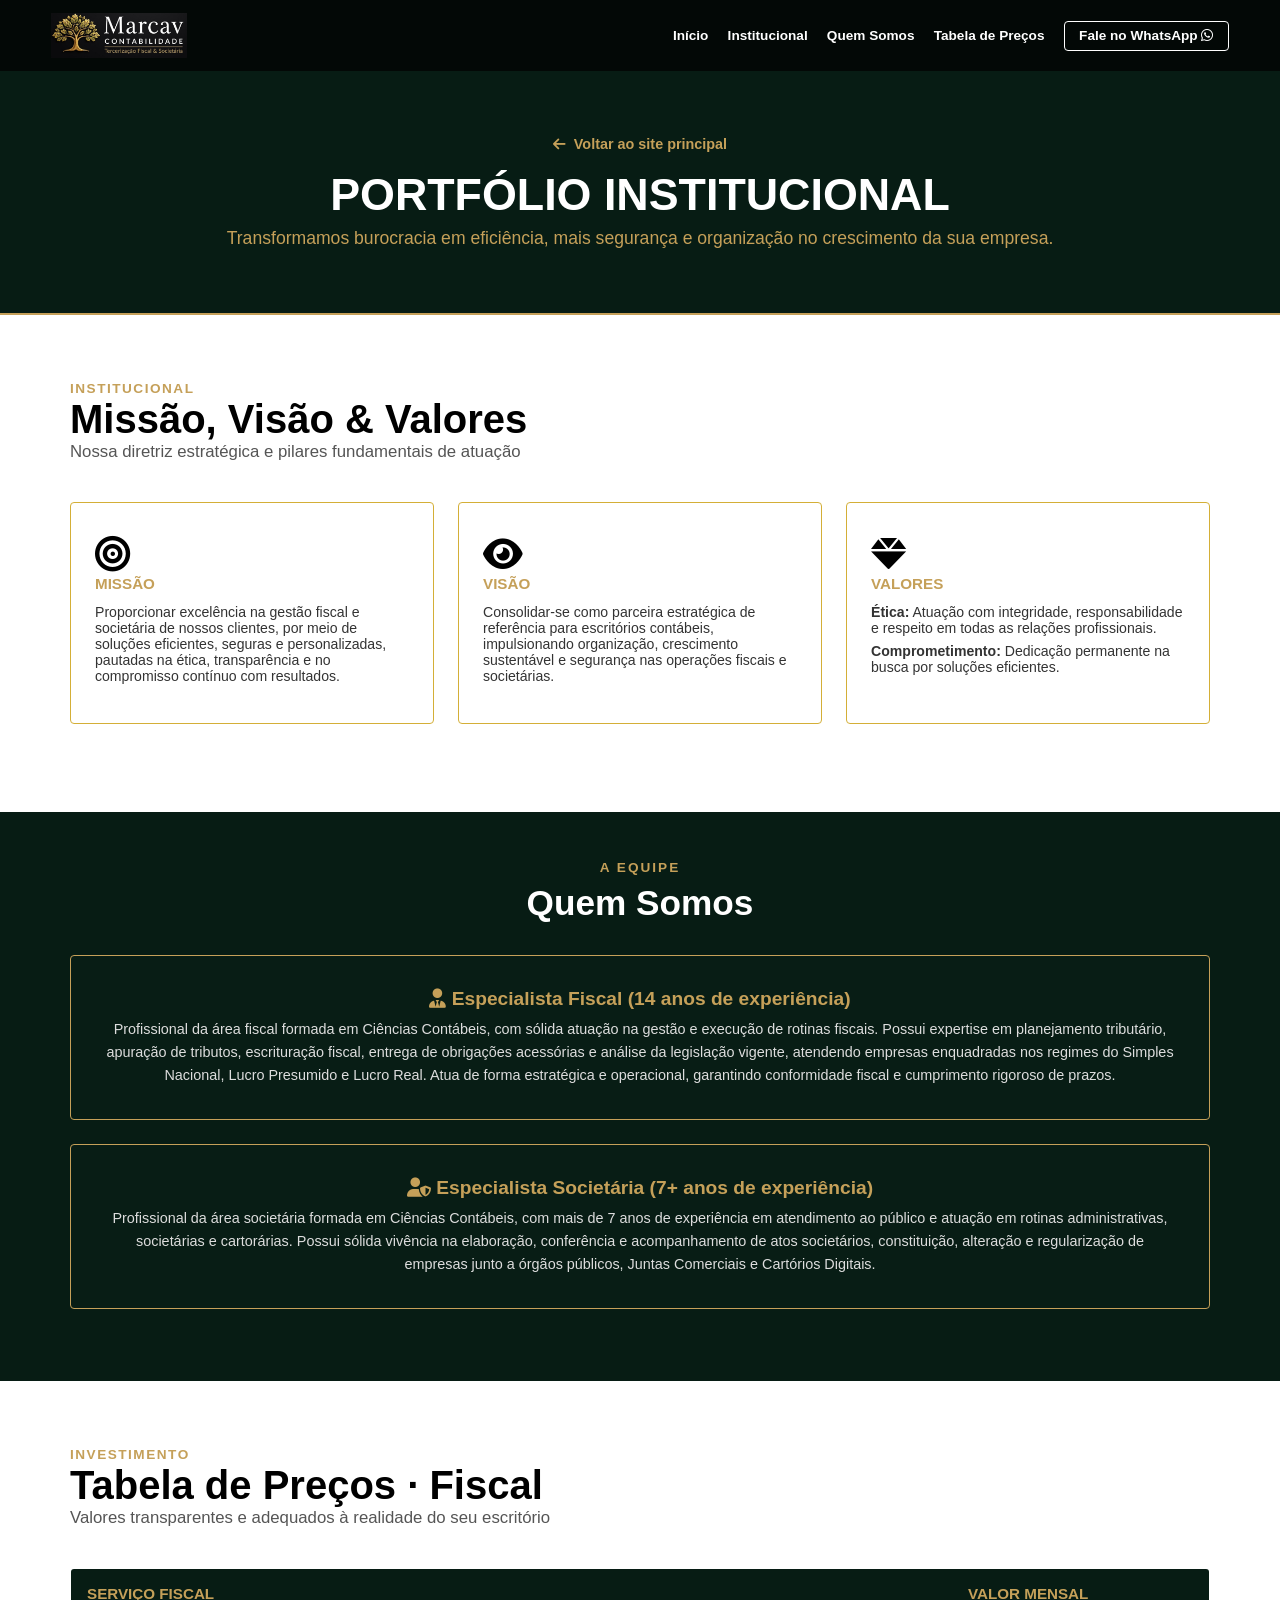
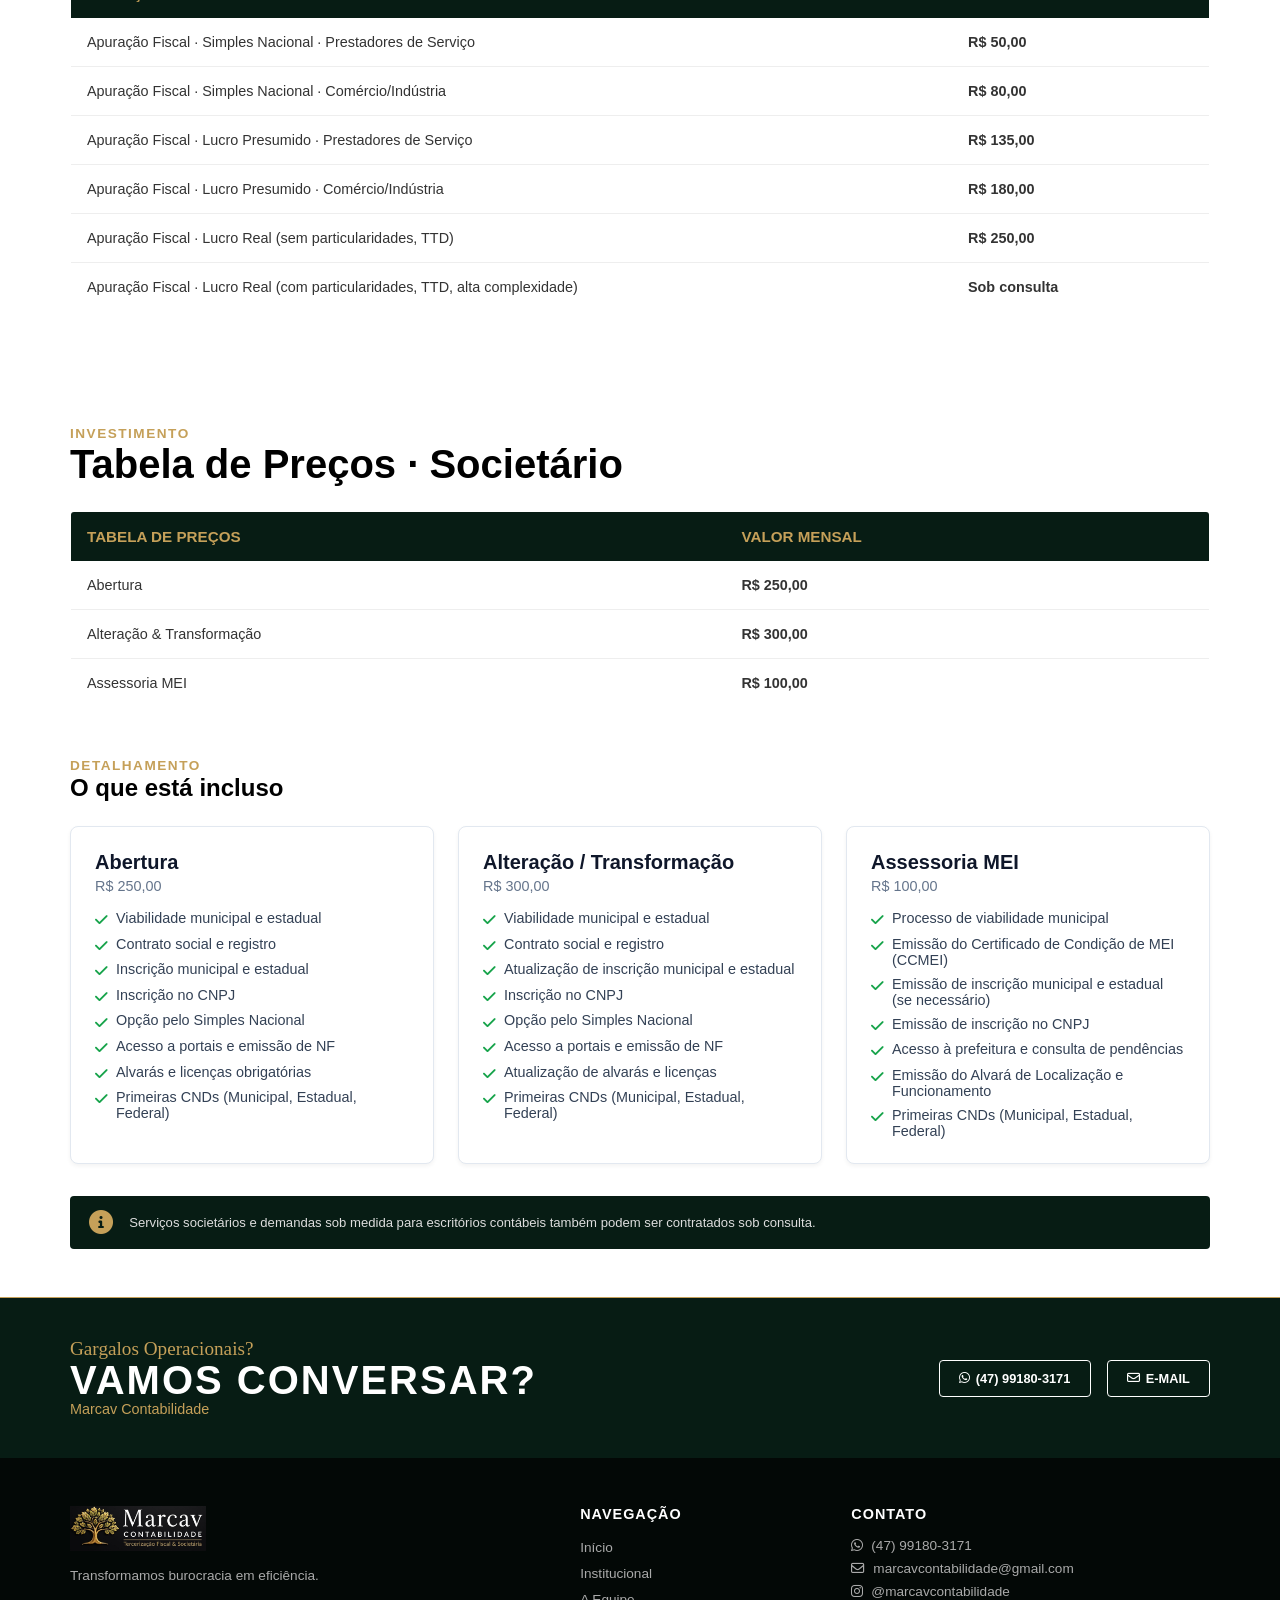
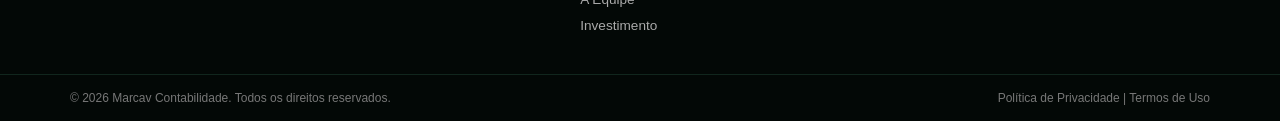
<file: portfolio/index.html>
<!DOCTYPE html>
<html lang="pt-BR">
<head>
  <meta charset="UTF-8">
  <meta name="viewport" content="width=device-width, initial-scale=1.0">
  <title>Portfólio Institucional - Marcav Contabilidade</title>
  <!-- Aponta para o style.css na pasta raiz -->
  <link rel="stylesheet" href="../style.css">
  <link rel="stylesheet" href="https://cdnjs.cloudflare.com/ajax/libs/font-awesome/6.0.0/css/all.min.css">
  
  <style>
    /* Estilos específicos para a visualização de tabelas e perfil da equipe no Portfólio */
    .portfolio-hero {
      background-color: var(--dark-green-bg);
      color: var(--text-white);
      padding: 4rem 4%;
      text-align: center;
      border-bottom: 2px solid var(--gold);
    }
    .portfolio-hero h1 {
      font-size: 2.8rem;
      color: var(--text-white);
      margin-bottom: 0.5rem;
    }
    .portfolio-hero p {
      color: var(--gold);
      font-size: 1.1rem;
    }
    
    .pricing-table-wrapper {
      overflow-x: auto;
      margin-top: 1.5rem;
    }
    .pricing-table {
      width: 100%;
      border-collapse: collapse;
      background-color: #ffffff;
      border: 1px solid var(--gold);
      border-radius: 4px;
      overflow: hidden;
    }
    .pricing-table th {
      background-color: var(--dark-green-bg);
      color: var(--gold);
      padding: 1rem;
      text-align: left;
      font-size: 0.95rem;
    }
    .pricing-table td {
      padding: 1rem;
      border-bottom: 1px solid #eeeeee;
      font-size: 0.9rem;
      color: #333;
    }
    .pricing-table tr:hover {
      background-color: #f9f9f9;
    }

    .team-card {
      background-color: var(--card-dark-bg);
      border: 1px solid var(--gold);
      border-radius: 4px;
      padding: 2rem;
      color: var(--text-white);
      margin-bottom: 1.5rem;
    }
    .team-card h3 {
      color: var(--gold);
      font-size: 1.2rem;
      margin-bottom: 0.5rem;
    }
    .team-card p {
      font-size: 0.9rem;
      line-height: 1.6;
      color: #dddddd;
    }

    .btn-voltar {
      display: inline-flex;
      align-items: center;
      gap: 8px;
      color: var(--gold);
      text-decoration: none;
      font-weight: bold;
      font-size: 0.9rem;
    }
  </style>
</head>
<body>

  <!-- Top Navbar -->
  <header class="navbar">
    <div class="logo">
      <a href="../index.html#home">
        <img src="../imagotipo.png" alt="Marcav Contabilidade" class="logo-img">
      </a>
    </div>

    <button class="mobile-menu-btn" aria-label="Abrir Menu">
      <i class="fas fa-bars"></i>
    </button>

    <nav>
      <ul class="nav-links">
        <li><a href="../index.html#home">Início</a></li>
        <li><a href="#institucional">Institucional</a></li>
        <li><a href="#equipe">Quem Somos</a></li>
        <li><a href="#investimento">Tabela de Preços</a></li>
        <li><a href="https://wa.me/5547991803171" target="_blank" class="btn-whatsapp-nav">Fale no WhatsApp <i class="fab fa-whatsapp"></i></a></li>
      </ul>
    </nav>
  </header>

  <!-- Header Hero Portfólio -->
  <section class="portfolio-hero">
    <div class="container">
      <a href="../index.html" class="btn-voltar"><i class="fas fa-arrow-left"></i> Voltar ao site principal</a>
      <h1 style="margin-top: 1rem;">PORTFÓLIO INSTITUCIONAL</h1>
      <p>Transformamos burocracia em eficiência, mais segurança e organização no crescimento da sua empresa.</p>
    </div>
  </section>

  <!-- Seção Institucional: Missão, Visão & Valores -->
  <section id="institucional" class="section-fiscal">
    <div class="container">
      <span class="section-subtag">INSTITUCIONAL</span>
      <h2 class="section-title-fiscal">Missão, Visão & Valores</h2>
      <p class="section-description">Nossa diretriz estratégica e pilares fundamentais de atuação</p>

      <div class="fiscal-cards-grid">
        <div class="fiscal-card">
          <div class="fiscal-icon"><i class="fas fa-bullseye"></i></div>
          <h3>MISSÃO</h3>
          <p>Proporcionar excelência na gestão fiscal e societária de nossos clientes, por meio de soluções eficientes, seguras e personalizadas, pautadas na ética, transparência e no compromisso contínuo com resultados.</p>
        </div>

        <div class="fiscal-card">
          <div class="fiscal-icon"><i class="fas fa-eye"></i></div>
          <h3>VISÃO</h3>
          <p>Consolidar-se como parceira estratégica de referência para escritórios contábeis, impulsionando organização, crescimento sustentável e segurança nas operações fiscais e societárias.</p>
        </div>

        <div class="fiscal-card">
          <div class="fiscal-icon"><i class="fas fa-gem"></i></div>
          <h3>VALORES</h3>
          <p><strong>Ética:</strong> Atuação com integridade, responsabilidade e respeito em todas as relações profissionais.</p>
          <p><strong>Comprometimento:</strong> Dedicação permanente na busca por soluções eficientes.</p>
        </div>
      </div>
    </div>
  </section>

  <!-- Seção Quem Somos / A Equipe -->
  <section id="equipe" class="banner-mei">
    <div class="container">
      <span class="banner-tagline">A EQUIPE</span>
      <h2 class="banner-title" style="margin-bottom: 2rem;">Quem Somos</h2>

      <div class="team-card">
        <h3><i class="fas fa-user-tie"></i> Especialista Fiscal (14 anos de experiência)</h3>
        <p>Profissional da área fiscal formada em Ciências Contábeis, com sólida atuação na gestão e execução de rotinas fiscais. Possui expertise em planejamento tributário, apuração de tributos, escrituração fiscal, entrega de obrigações acessórias e análise da legislação vigente, atendendo empresas enquadradas nos regimes do Simples Nacional, Lucro Presumido e Lucro Real. Atua de forma estratégica e operacional, garantindo conformidade fiscal e cumprimento rigoroso de prazos.</p>
      </div>

      <div class="team-card">
        <h3><i class="fas fa-user-shield"></i> Especialista Societária (7+ anos de experiência)</h3>
        <p>Profissional da área societária formada em Ciências Contábeis, com mais de 7 anos de experiência em atendimento ao público e atuação em rotinas administrativas, societárias e cartorárias. Possui sólida vivência na elaboração, conferência e acompanhamento de atos societários, constituição, alteração e regularização de empresas junto a órgãos públicos, Juntas Comerciais e Cartórios Digitais.</p>
      </div>
    </div>
  </section>

  <!-- Seção Tabela de Investimento / Preços -->
  <section id="investimento" class="section-fiscal">
    <div class="container">
      <span class="section-subtag">INVESTIMENTO</span>
      <h2 class="section-title-fiscal">Tabela de Preços · Fiscal</h2>
      <p class="section-description">Valores transparentes e adequados à realidade do seu escritório</p>

      <div class="pricing-table-wrapper">
        <table class="pricing-table">
          <thead>
            <tr>
              <th>SERVIÇO FISCAL</th>
              <th>VALOR MENSAL</th>
            </tr>
          </thead>
          <tbody>
            <tr>
              <td>Apuração Fiscal · Simples Nacional · Prestadores de Serviço</td>
              <td><strong>R$ 50,00</strong></td>
            </tr>
            <tr>
              <td>Apuração Fiscal · Simples Nacional · Comércio/Indústria</td>
              <td><strong>R$ 80,00</strong></td>
            </tr>
            <tr>
              <td>Apuração Fiscal · Lucro Presumido · Prestadores de Serviço</td>
              <td><strong>R$ 135,00</strong></td>
            </tr>
            <tr>
              <td>Apuração Fiscal · Lucro Presumido · Comércio/Indústria</td>
              <td><strong>R$ 180,00</strong></td>
            </tr>
            <tr>
              <td>Apuração Fiscal · Lucro Real (sem particularidades, TTD)</td>
              <td><strong>R$ 250,00</strong></td>
            </tr>
            <tr>
              <td>Apuração Fiscal · Lucro Real (com particularidades, TTD, alta complexidade)</td>
              <td><strong>Sob consulta</strong></td>
            </tr>
          </tbody>
        </table>
      </div>
  </section>

  <!-- Seção Tabela de Investimento / Preços -->
  <section id="investimento" class="section-fiscal">
    <div class="container">
      <span class="section-subtag">INVESTIMENTO</span>
      <h2 class="section-title-fiscal">Tabela de Preços · Societário</h2>
      <div class="pricing-table-wrapper">
        <table class="pricing-table">
          <thead>
            <tr>
              <th>TABELA DE PREÇOS</th>
              <th>VALOR MENSAL</th>
            </tr>
          </thead>
          <tbody>
            <tr>
              <td>Abertura</td>
              <td><strong>R$ 250,00</strong></td>
            </tr>
            <tr>
              <td>Alteração & Transformação</td>
              <td><strong>R$ 300,00</strong></td>
            </tr>
            <tr>
              <td>Assessoria MEI</td>
              <td><strong>R$ 100,00</strong></td>
            </tr>
            <tr>
            </tr>
          </tbody>
        </table>
      </div>
      
<!-- Detalhamento: O que está incluso -->
      <div class="detalhamento-container">
        <span class="section-subtag">DETALHAMENTO</span>
        <h3 class="section-title-fiscal detalhamento-title">O que está incluso</h3>

        <div class="detalhamento-grid">
          
          <!-- Card: Abertura -->
          <div class="detalhamento-card">
            <h4 class="detalhamento-card-title">Abertura</h4>
            <span class="detalhamento-card-price">R$ 250,00</span>
            <ul class="detalhamento-list">
              <li><i class="fas fa-check check-icon"></i>Viabilidade municipal e estadual</li>
              <li><i class="fas fa-check check-icon"></i>Contrato social e registro</li>
              <li><i class="fas fa-check check-icon"></i>Inscrição municipal e estadual</li>
              <li><i class="fas fa-check check-icon"></i>Inscrição no CNPJ</li>
              <li><i class="fas fa-check check-icon"></i>Opção pelo Simples Nacional</li>
              <li><i class="fas fa-check check-icon"></i>Acesso a portais e emissão de NF</li>
              <li><i class="fas fa-check check-icon"></i>Alvarás e licenças obrigatórias</li>
              <li><i class="fas fa-check check-icon"></i>Primeiras CNDs (Municipal, Estadual, Federal)</li>
            </ul>
          </div>

          <!-- Card: Alteração / Transformação -->
          <div class="detalhamento-card">
            <h4 class="detalhamento-card-title">Alteração / Transformação</h4>
            <span class="detalhamento-card-price">R$ 300,00</span>
            <ul class="detalhamento-list">
              <li><i class="fas fa-check check-icon"></i>Viabilidade municipal e estadual</li>
              <li><i class="fas fa-check check-icon"></i>Contrato social e registro</li>
              <li><i class="fas fa-check check-icon"></i>Atualização de inscrição municipal e estadual</li>
              <li><i class="fas fa-check check-icon"></i>Inscrição no CNPJ</li>
              <li><i class="fas fa-check check-icon"></i>Opção pelo Simples Nacional</li>
              <li><i class="fas fa-check check-icon"></i>Acesso a portais e emissão de NF</li>
              <li><i class="fas fa-check check-icon"></i>Atualização de alvarás e licenças</li>
              <li><i class="fas fa-check check-icon"></i>Primeiras CNDs (Municipal, Estadual, Federal)</li>
            </ul>
          </div>

          <!-- Card: Assessoria MEI -->
          <div class="detalhamento-card">
            <h4 class="detalhamento-card-title">Assessoria MEI</h4>
            <span class="detalhamento-card-price">R$ 100,00</span>
            <ul class="detalhamento-list">
              <li><i class="fas fa-check check-icon"></i>Processo de viabilidade municipal</li>
              <li><i class="fas fa-check check-icon"></i>Emissão do Certificado de Condição de MEI (CCMEI)</li>
              <li><i class="fas fa-check check-icon"></i>Emissão de inscrição municipal e estadual (se necessário)</li>
              <li><i class="fas fa-check check-icon"></i>Emissão de inscrição no CNPJ</li>
              <li><i class="fas fa-check check-icon"></i>Acesso à prefeitura e consulta de pendências</li>
              <li><i class="fas fa-check check-icon"></i>Emissão do Alvará de Localização e Funcionamento</li>
              <li><i class="fas fa-check check-icon"></i>Primeiras CNDs (Municipal, Estadual, Federal)</li>
            </ul>
          </div>

        </div>
      </div>
      <div class="fiscal-notice-bar" style="margin-top: 2rem;">
        <div class="notice-icon"><i class="fas fa-info-circle"></i></div>
        <p class="notice-text">Serviços societários e demandas sob medida para escritórios contábeis também podem ser contratados sob consulta.</p>
      </div>
    </div>
  </section>

  <!-- Banner CTA Contatos -->
  <section class="portfolio-cta-banner">
    <div class="container portfolio-cta-content">
      <div class="portfolio-cta-title">
        <span>Gargalos Operacionais?</span>
        <h2>VAMOS CONVERSAR?</h2>
        <small>Marcav Contabilidade</small>
      </div>
      <div class="portfolio-cta-buttons">
        <a href="https://wa.me/5547991803171" target="_blank" class="btn-cta-dark"><i class="fab fa-whatsapp"></i> (47) 99180-3171</a>
        <a href="mailto:marcavcontabilidade@gmail.com" class="btn-cta-dark"><i class="far fa-envelope"></i> E-MAIL</a>
      </div>
    </div>
  </section>

  <!-- Footer Principal -->
  <footer class="site-footer">
    <div class="container footer-grid">
      <div class="footer-brand">
        <img src="../imagotipo.png" alt="Marcav Contabilidade" class="footer-logo">
        <p>Transformamos burocracia em eficiência.</p>
      </div>

      <div class="footer-nav">
        <h4>NAVEGAÇÃO</h4>
        <ul>
          <li><a href="../index.html#home">Início</a></li>
          <li><a href="#institucional">Institucional</a></li>
          <li><a href="#equipe">A Equipe</a></li>
          <li><a href="#investimento">Investimento</a></li>
        </ul>
      </div>

      <div class="footer-contact-col">
        <h4>CONTATO</h4>
        <p><i class="fab fa-whatsapp"></i> (47) 99180-3171</p>
        <p><i class="far fa-envelope"></i> marcavcontabilidade@gmail.com</p>
        <p><i class="fab fa-instagram"></i> @marcavcontabilidade</p>
      </div>
    </div>

    <div class="footer-bottom">
      <div class="container footer-bottom-content">
        <p>&copy; 2026 Marcav Contabilidade. Todos os direitos reservados.</p>
        <div>
          <a href="#">Política de Privacidade</a> | <a href="#">Termos de Uso</a>
        </div>
      </div>
    </div>
  </footer>

  <!-- Aponta para o script.js na pasta raiz -->
  <script src="../script.js"></script>
</body>
</html>
</file>
<file: style.css>
:root {
  --black-bg: #030806;
  --dark-green-bg: #071c14;
  --card-dark-bg: #081d15;
  --gold: #c5a059;
  --text-white: #ffffff;
}

* {
  margin: 0;
  padding: 0;
  box-sizing: border-box;
  font-family: Arial, Helvetica, sans-serif;
}

body {
  color: #333333;
  background-color: #ffffff;
}

.container {
  width: 90%;
  max-width: 1140px;
  margin: 0 auto;
}

/* NAVBAR & LOGO */
.navbar {
  display: flex;
  justify-content: space-between;
  align-items: center;
  background-color: var(--black-bg);
  padding: 0.8rem 4%;
  position: sticky;
  top: 0;
  z-index: 1000;
}

.logo-img {
  height: 45px;
  width: auto;
  max-width: 200px;
  object-fit: contain;
  display: block;
}

.mobile-menu-btn {
  display: none;
  background: none;
  border: none;
  color: var(--text-white);
  font-size: 1.5rem;
  cursor: pointer;
}

.nav-links {
  display: flex;
  list-style: none;
  align-items: center;
  gap: 1.2rem;
}

.nav-links a {
  text-decoration: none;
  color: var(--text-white);
  font-size: 0.85rem;
  font-weight: 600;
  transition: color 0.3s ease;
}

.nav-links a:hover, 
.nav-links a.active {
  color: var(--gold);
}

.btn-portfolio {
  color: var(--gold) !important;
  border: 1px solid var(--gold);
  padding: 0.35rem 0.8rem;
  border-radius: 4px;
}

.btn-whatsapp-nav {
  border: 1px solid #ffffff;
  padding: 0.4rem 0.9rem;
  border-radius: 4px;
  color: #ffffff;
}

/* HERO SECTION */
.hero {
  background-color: #ffffff;
  padding: 3.5rem 4%;
  position: relative;
  overflow: hidden;
}

.hero::before {
  content: "";
  position: absolute;
  top: 0;
  left: 0;
  width: 100%;
  height: 100%;
  background-image: url('tree-bg.png');
  background-repeat: no-repeat;
  background-position: left bottom;
  background-size: 30%;
  opacity: 0.08;
  pointer-events: none;
}

.hero-container {
  max-width: 1140px;
  margin: 0 auto;
  display: flex;
  align-items: center;
  gap: 2rem;
}

.hero-text-col { 
  flex: 1; 
}

.hero-tag {
  color: var(--gold);
  font-weight: bold;
  font-size: 0.95rem;
  letter-spacing: 1.5px;
  display: block;
  margin-bottom: 0.5rem;
}

.hero-title {
  font-size: 3.6rem;
  font-weight: 800;
  color: #000000;
  line-height: 1.05;
  margin-bottom: 1.5rem;
}

.hero-description {
  color: #555555;
  font-size: 1.05rem;
  line-height: 1.5;
  margin-bottom: 2rem;
  max-width: 440px;
}

.btn-whatsapp-hero {
  display: inline-flex;
  align-items: center;
  gap: 8px;
  background-color: #0c2017;
  color: #ffffff;
  text-decoration: none;
  font-weight: bold;
  font-size: 0.95rem;
  padding: 0.8rem 1.4rem;
  border-radius: 4px;
  transition: background-color 0.3s ease;
}

.btn-whatsapp-hero:hover {
  background-color: var(--dark-green-bg);
}

.hero-image-col { 
  flex: 1; 
}

.hero-img-wrapper { 
  width: 100%; 
  max-height: 420px;
  border-radius: 4px; 
  overflow: hidden; 
}

.hero-main-img { 
  width: 100%; 
  height: 100%;
  max-height: 420px;
  object-fit: cover;
  object-position: center;
  display: block; 
}

/* BANNER MEI */
.banner-mei {
  background-color: var(--dark-green-bg);
  color: var(--text-white);
  padding: 3rem 0;
  text-align: center;
}

.banner-tagline { 
  color: var(--gold); 
  font-size: 0.85rem; 
  font-weight: bold; 
  letter-spacing: 2px; 
  display: block; 
  margin-bottom: 0.5rem; 
}

.banner-title { 
  font-size: 2.2rem; 
  font-weight: 800; 
  margin-bottom: 0.2rem; 
}

.banner-subtitle { 
  font-style: italic; 
  color: var(--gold); 
  font-family: Georgia, serif; 
  font-size: 1.1rem; 
  margin-bottom: 2.5rem; 
}

.banner-cards-grid {
  display: grid;
  grid-template-columns: repeat(3, 1fr);
  gap: 1.2rem;
  margin-bottom: 2.5rem;
}

.card-dark {
  background-color: var(--card-dark-bg);
  border: 1px solid var(--gold);
  border-radius: 4px;
  padding: 1.5rem;
  text-align: left;
}

.card-dark h3 { 
  color: var(--gold); 
  font-size: 0.95rem; 
  margin-bottom: 1.2rem; 
}

.check-list { 
  list-style: none; 
}

.check-list li { 
  font-size: 0.85rem; 
  color: #e0e0e0; 
  margin-bottom: 0.7rem; 
  display: flex; 
  gap: 6px; 
}

.check { 
  color: var(--gold); 
  font-weight: bold; 
}

.card-text { 
  font-size: 0.85rem; 
  color: #cccccc; 
  line-height: 1.5; 
}

.banner-footer-stamps { 
  display: flex; 
  justify-content: center; 
  align-items: center; 
  gap: 2rem; 
}

.stamp-logo img {
  max-height: 40px;
  width: auto;
  object-fit: contain;
}

.stamp-badge { 
  background: #ffffff; 
  color: #000000; 
  padding: 0.4rem 0.8rem; 
  border-radius: 4px; 
  text-align: left; 
  display: flex; 
  flex-direction: column; 
}

.stamp-header { font-size: 0.6rem; font-weight: bold; color: #444; }
.stamp-title { font-size: 0.9rem; font-weight: 800; color: #000; }
.stamp-sub { font-size: 0.55rem; font-weight: bold; color: #666; }

/* FISCAL & SOCIETÁRIOS */
.section-fiscal, .section-societarios { 
  padding: 4rem 0 3rem 0; 
  background-color: #ffffff; 
}

.section-subtag { 
  color: var(--gold); 
  font-size: 0.85rem; 
  font-weight: bold; 
  letter-spacing: 1.5px; 
}

.section-title-fiscal { 
  font-size: 2.5rem; 
  font-weight: bold; 
  color: #000000; 
}

.section-description { 
  color: #555555; 
  font-size: 1.05rem; 
  margin-bottom: 2.5rem; 
}

.fiscal-cards-grid {
  display: grid;
  grid-template-columns: repeat(3, 1fr);
  gap: 1.5rem;
  margin-bottom: 2.5rem;
}

.fiscal-card, .societario-card {
  border: 1px solid #d4af37;
  border-radius: 4px;
  padding: 2rem 1.5rem;
  text-align: left;
  transition: transform 0.3s ease, box-shadow 0.3s ease;
}

.fiscal-card:hover, .societario-card:hover {
  transform: translateY(-4px);
  box-shadow: 0 6px 15px rgba(197, 160, 89, 0.2);
}

.societario-card { 
  display: flex; 
  gap: 1rem; 
  align-items: flex-start; 
}

.societario-icon, .fiscal-icon { 
  font-size: 2.2rem; 
  color: #000000; 
}

.societario-card h3, .fiscal-card h3 { 
  color: var(--gold); 
  font-size: 0.95rem; 
  margin-bottom: 0.8rem; 
}

.societario-card p, .fiscal-card p { 
  font-size: 0.88rem; 
  color: #333333; 
  margin-bottom: 0.4rem; 
}

.fiscal-notice-bar {
  background-color: var(--dark-green-bg);
  color: var(--text-white);
  padding: 0.8rem 1.2rem;
  border-radius: 4px;
  display: flex;
  align-items: center;
  gap: 1rem;
}

.notice-icon { color: var(--gold); font-size: 1.5rem; }
.notice-text { font-size: 0.82rem; color: #dddddd; }

/* SEÇÃO CONTABILIDADES */
.section-contabilidades { 
  padding: 4rem 0; 
  background-color: #ffffff; 
}

.contabilidades-grid { 
  display: flex; 
  gap: 3rem; 
  align-items: center; 
}

.contabilidades-text { flex: 1.2; }

.contabilidades-image-col { 
  flex: 1; 
  max-height: 420px;
  border-radius: 4px;
  overflow: hidden;
}

.contabilidades-title { font-size: 2.5rem; font-weight: 800; color: #000000; margin-bottom: 1rem; }
.gargalos-text { font-size: 0.95rem; color: #111; margin-bottom: 1rem; }

.solucao-box {
  border: 1px solid #d4af37;
  border-radius: 20px;
  padding: 0.6rem 1.2rem;
  display: inline-flex;
  align-items: center;
  gap: 10px;
  margin-bottom: 1.5rem;
}

.gold-icon { color: var(--gold); font-size: 1.2rem; }
.solucao-box p { font-size: 0.85rem; color: #333; }

.contabilidades-desc { font-size: 0.9rem; color: #444; line-height: 1.5; margin-bottom: 1.5rem; }

.beneficios-grid { display: grid; grid-template-columns: repeat(3, 1fr); gap: 1rem; margin-bottom: 1.5rem; }
.beneficio-item { text-align: center; font-size: 0.8rem; color: #333; font-weight: bold; }
.beneficio-item i { font-size: 1.5rem; color: #000; display: block; margin-bottom: 0.4rem; }

.call-to-action-text { font-size: 0.85rem; color: var(--gold); font-weight: bold; }

.contabilidades-img { 
  width: 100%; 
  height: 100%; 
  max-height: 420px;
  object-fit: cover;
  object-position: center;
  display: block; 
}

/* PORTFOLIO CTA BANNER */
.portfolio-cta-banner { 
  background-color: var(--dark-green-bg); 
  padding: 2.5rem 0; 
  border-top: 1px solid var(--gold); 
}

.portfolio-cta-content { display: flex; justify-content: space-between; align-items: center; }

.portfolio-cta-title span { color: var(--gold); font-size: 1.2rem; font-family: Georgia, serif; }
.portfolio-cta-title h2 { color: #ffffff; font-size: 2.5rem; font-weight: 800; letter-spacing: 2px; line-height: 1; }
.portfolio-cta-title small { color: var(--gold); font-size: 0.9rem; }

.portfolio-cta-buttons { display: flex; gap: 1rem; }
.btn-cta-dark {
  border: 1px solid #ffffff;
  color: #ffffff;
  padding: 0.6rem 1.2rem;
  text-decoration: none;
  font-size: 0.8rem;
  font-weight: bold;
  border-radius: 4px;
  display: inline-flex;
  align-items: center;
  gap: 6px;
  transition: background-color 0.3s ease, color 0.3s ease;
}

.btn-cta-dark:hover {
  background-color: #ffffff;
  color: var(--black-bg);
}

/* FOOTER PRINCIPAL */
.site-footer { background-color: var(--black-bg); color: #ffffff; padding-top: 3rem; }
.footer-grid { display: grid; grid-template-columns: 2fr 1fr 1.5fr; gap: 2rem; padding-bottom: 2rem; }
.footer-logo { height: 45px; width: auto; object-fit: contain; margin-bottom: 0.8rem; }
.footer-brand p { font-size: 0.85rem; color: #aaaaaa; }

.footer-nav h4, .footer-contact-col h4 { color: #ffffff; font-size: 0.9rem; margin-bottom: 1rem; letter-spacing: 1px; }
.footer-nav ul { list-style: none; }
.footer-nav li { margin-bottom: 0.5rem; }
.footer-nav a { color: #aaaaaa; text-decoration: none; font-size: 0.85rem; transition: color 0.3s ease; }
.footer-nav a:hover { color: var(--gold); }

.footer-contact-col p { font-size: 0.85rem; color: #aaaaaa; margin-bottom: 0.5rem; display: flex; align-items: center; gap: 8px; }
.btn-footer-wsp {
  display: inline-block;
  border: 1px solid var(--gold);
  color: var(--gold);
  padding: 0.4rem 1rem;
  border-radius: 20px;
  text-decoration: none;
  font-size: 0.8rem;
  margin-top: 0.8rem;
  transition: background-color 0.3s ease, color 0.3s ease;
}

.btn-footer-wsp:hover {
  background-color: var(--gold);
  color: var(--black-bg);
}

.footer-bottom { border-top: 1px solid #11261d; padding: 1rem 0; font-size: 0.75rem; color: #777777; }
.footer-bottom-content { display: flex; justify-content: space-between; }
.footer-bottom a { color: #777777; text-decoration: none; }

/* RESPONSIVIDADE (MOBILE & TABLET) */
@media (max-width: 850px) {
  .mobile-menu-btn {
    display: block;
  }

  .nav-links {
    display: none;
    flex-direction: column;
    position: absolute;
    top: 100%;
    left: 0;
    width: 100%;
    background-color: var(--black-bg);
    padding: 1.5rem 0;
    gap: 1.2rem;
    border-bottom: 1px solid var(--gold);
  }

  .nav-links.active {
    display: flex;
  }

  .hero-container, 
  .banner-cards-grid, 
  .fiscal-cards-grid, 
  .contabilidades-grid, 
  .portfolio-cta-content, 
  .footer-grid {
    flex-direction: column;
    grid-template-columns: 1fr;
    gap: 2rem;
  }

  .hero-img-wrapper, 
  .hero-main-img, 
  .contabilidades-image-col, 
  .contabilidades-img {
    max-height: 280px;
  }

  .banner-footer-stamps {
    flex-direction: column;
    gap: 1rem;
  }
}
/* ==========================================================================
   Seção Detalhamento de Serviços (Societário)
   ========================================================================== */

.detalhamento-container {
  margin-top: 3rem;
}

.detalhamento-title {
  font-size: 1.5rem;
  margin-bottom: 1.5rem;
}

.detalhamento-grid {
  display: grid;
  grid-template-columns: repeat(auto-fit, minmax(280px, 1fr));
  gap: 1.5rem;
}

.detalhamento-card {
  background: #ffffff;
  border: 1px solid #e2e8f0;
  border-radius: 8px;
  padding: 1.5rem;
  box-shadow: 0 2px 4px rgba(0, 0, 0, 0.05);
}

.detalhamento-card-title {
  font-size: 1.25rem;
  font-weight: 700;
  margin-bottom: 0.25rem;
  color: #0f172a;
}

.detalhamento-card-price {
  color: #64748b;
  font-size: 0.9rem;
  display: block;
  margin-bottom: 1rem;
}

.detalhamento-list {
  list-style: none;
  padding: 0;
  margin: 0;
  display: flex;
  flex-direction: column;
  gap: 0.5rem;
  font-size: 0.9rem;
  color: #334155;
}

.detalhamento-list li {
  display: flex;
  align-items: flex-start;
}

.detalhamento-list .check-icon {
  color: #16a34a; /* Cor verde para o icone check */
  margin-right: 0.5rem;
  margin-top: 0.2rem;
}
</file>
